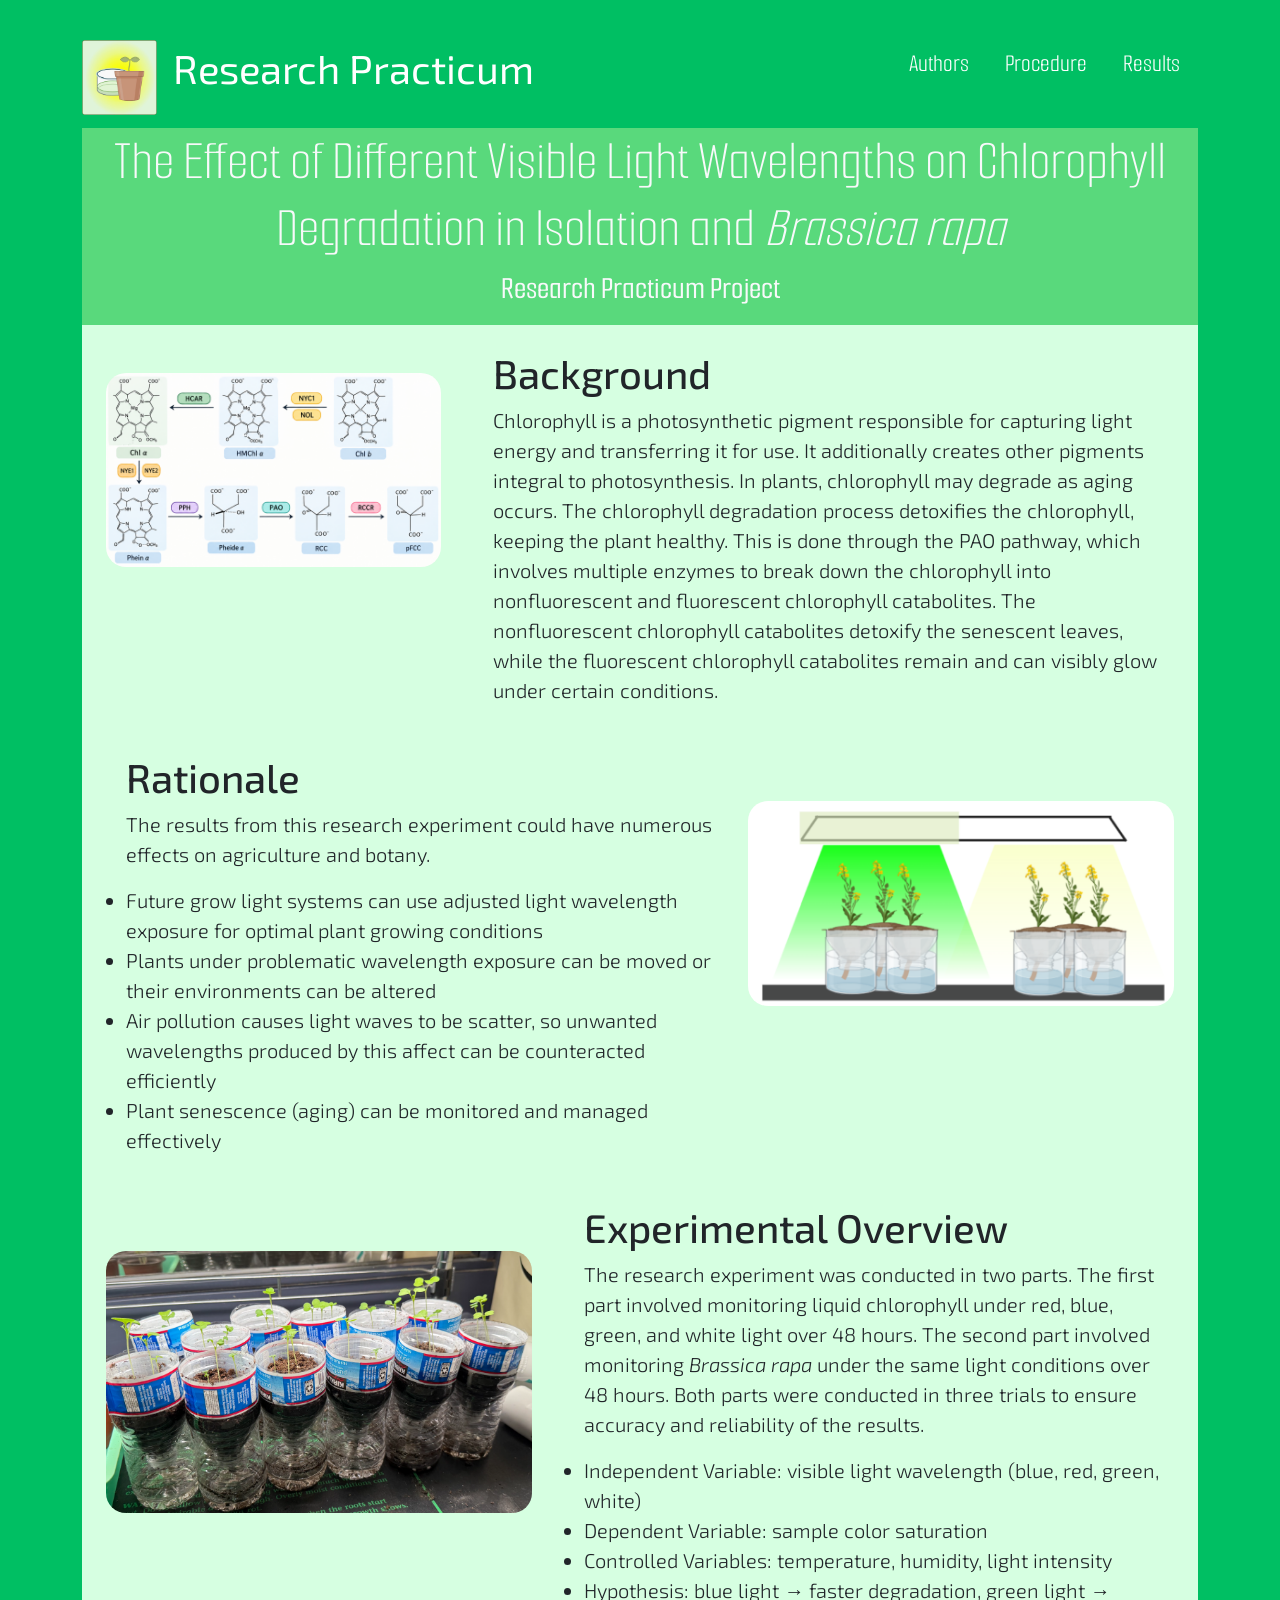
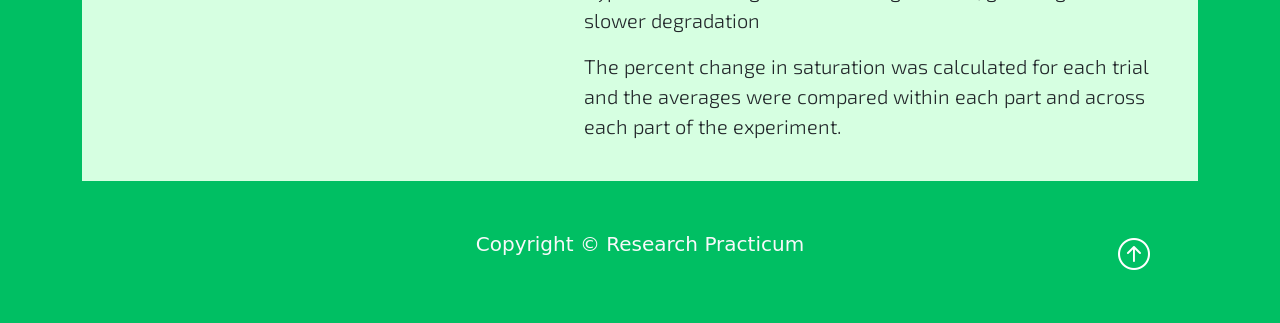
<file: index.html>
<!DOCTYPE html>
<html lang="en">

<head>
    <meta charset="UTF-8">
    <meta name="viewport" content="width=device-width, initial-scale=1.0">
    <title>Research Practicum - Aaron D'Souza</title>
    <link href="https://cdn.jsdelivr.net/npm/bootstrap@5.3.8/dist/css/bootstrap.min.css" rel="stylesheet"
        integrity="sha384-sRIl4kxILFvY47J16cr9ZwB07vP4J8+LH7qKQnuqkuIAvNWLzeN8tE5YBujZqJLB" crossorigin="anonymous">

    <link rel="stylesheet" href="https://cdn.jsdelivr.net/npm/bootstrap-icons@1.13.1/font/bootstrap-icons.min.css">

    <link rel="stylesheet" href="styles.css">

    <link rel="icon" type="image/png" href="img/brandlogo.png">

    <script src="https://cdn.jsdelivr.net/npm/bootstrap@5.3.8/dist/js/bootstrap.bundle.min.js"
        integrity="sha384-FKyoEForCGlyvwx9Hj09JcYn3nv7wiPVlz7YYwJrWVcXK/BmnVDxM+D2scQbITxI"
        crossorigin="anonymous"></script>
</head>

<body class="body">
    <div class="container-lg min-vh-100">
        <header>
            <!-- Navbar -->
            <nav class="navbar navbar-expand-lg nav-background-color fixed-top" data-bs-theme="dark">
                <div class="container">
                    <a href="#" class="navbar-brand"> <!-- Website Brand -->
                        <img src="img/brandlogo.png" alt="Brand Logo" class="d-inline-block align-text-top brand">
                    </a>

                    <p class="title-content"></p>

                    <!-- Hamburger Menu Button -->
                    <button class="navbar-toggler" type="button" data-bs-toggle="collapse" data-bs-target="#navmenu">
                        <span class="navbar-toggler-icon"></span>
                    </button>

                    <!-- Collapsible navbar menu with custom hover underline CSS animation -->
                    <div class="collapse navbar-collapse" id="navmenu"> <!-- Links to hamburger icon -->
                        <ul class="navbar-nav ms-auto"> <!-- ms-auto provides auto margin spacing -->
                            <li class="nav-itm">
                                <a href="authors.html"
                                    class="nav-link hover-underline-animation nav-menu-item">Authors</a>
                            </li>
                            <li class="nav-itm">
                                <a href="procedure.html"
                                    class="nav-link hover-underline-animation nav-menu-item">Procedure</a>
                            </li>
                            <li class="nav-itm">
                                <a href="results.html"
                                    class="nav-link hover-underline-animation nav-menu-item">Results</a>
                            </li>
                        </ul>
                    </div>
                </div>
            </nav>
        </header>

        <!-- Showcase -->
        <section class="showcase text-light p-2 text-center">
            <div class="container">
                <div class="row">
                    <div class="col-sm-12 p-0 d-flex align-center">
                        <div class="container">
                            <h1 class="display-4">The Effect of Different Visible Light Wavelengths on Chlorophyll
                                Degradation in Isolation and <em>Brassica rapa</em></h1>
                            <!-- display-4 will make the <h1> stand out -->
                            <h2>Research Practicum Project</h2>
                        </div>
                    </div>
                </div>
            </div>
        </section>

        <!--Overview-->
        <section class="overview text-dark p-2 text-left">
            <div class="container">
                <div class="row">
                    <div class="col-sm-4 p-3 mt-4">
                        <img src="img/PAO.png" alt="PAO Pathway" class="img-fluid img-trans-right">
                    </div>
                    <div class="col-sm-8 p-3">
                        <h1 class="overview-left-padding">Background</h1> <!-- overview-left-padding-->
                        <p class="lead overview-font overview-left-padding">
                            Chlorophyll is a photosynthetic pigment responsible for capturing light energy and
                            transferring it for use. It additionally creates other pigments integral to photosynthesis.
                            In plants, chlorophyll may degrade as aging occurs. The chlorophyll degradation process
                            detoxifies the chlorophyll, keeping the plant healthy. This is done through the PAO pathway,
                            which involves multiple enzymes to break down the chlorophyll into nonfluorescent and
                            fluorescent chlorophyll catabolites. The nonfluorescent chlorophyll catabolites detoxify the
                            senescent leaves,
                            while the fluorescent chlorophyll catabolites remain and can visibly glow under certain
                            conditions.
                        </p>
                    </div>
                </div>

                <div class="row">
                    <div class="col-sm-7 p-3">
                        <h1 class="overview-left-padding">Rationale</h1> <!-- overview-left-padding-->
                        <p class="lead overview-font overview-left-padding">
                            The results from this research experiment could have numerous effects on agriculture and
                            botany.
                        </p>
                        <ul class="lead overview-font overview-left-padding">
                            <li>Future grow light systems can use adjusted light wavelength exposure for optimal plant
                                growing conditions</li>
                            <li>Plants under problematic wavelength exposure can be moved or their environments can be
                                altered</li>
                            <li>Air pollution causes light waves to be scatter, so unwanted wavelengths produced by this
                                affect can be counteracted efficiently</li>
                            <li>Plant senescence (aging) can be monitored and managed effectively</li>
                        </ul>
                    </div>
                    <div class="col-sm-5 p-3 mt-5">
                        <img src="img/plant-exp-group.png" alt="Plant Experimental Group Diagram"
                            class="img-fluid img-trans-left">
                    </div>
                </div>

                <div class="row">
                    <div class="col-sm-5 p-3 mt-5">
                        <img src="img/self-water.png" alt="Self-Watering Plant Systems" class="img-fluid img-trans-right">
                    </div>
                    <div class="col-sm-7 p-3">
                        <h1 class="overview-left-padding">Experimental Overview</h1> <!-- overview-left-padding-->
                        <p class="lead overview-font overview-left-padding">
                            The research experiment was conducted in two parts. The first part involved monitoring
                            liquid
                            chlorophyll under red, blue, green, and white light over 48 hours. The second part involved
                            monitoring <em>Brassica rapa</em> under the same light conditions over 48 hours. Both parts
                            were conducted in three trials to ensure accuracy and reliability of the results.
                        </p>
                        <ul class="lead overview-font overview-left-padding">
                            <li>Independent Variable: visible light wavelength (blue, red, green, white)</li>
                            <li>Dependent Variable: sample color saturation</li>
                            <li>Controlled Variables: temperature, humidity, light intensity</li>
                            <li>Hypothesis: blue light &rarr; faster degradation, green light &rarr; slower degradation</li>
                        </ul>
                        <p class="lead overview-font overview-left-padding  ">
                            The percent change in saturation was calculated for each trial and the averages were compared
                            within each part and across each part of the experiment.
                        </p>
                    </div>
                </div>
            </div>
        </section>

        <footer class="p-5 footer text-light text-center position-relative">
            <div class="container">
                <p class="lead">Copyright &copy; Research Practicum</p>
                <a href="#" class="position-absolute bottom-0 end-0 p-5">
                    <i class="bi bi-arrow-up-circle h2 icon-white"></i>
                </a>
            </div>
        </footer>
    </div>
</body>

</html>
</file>
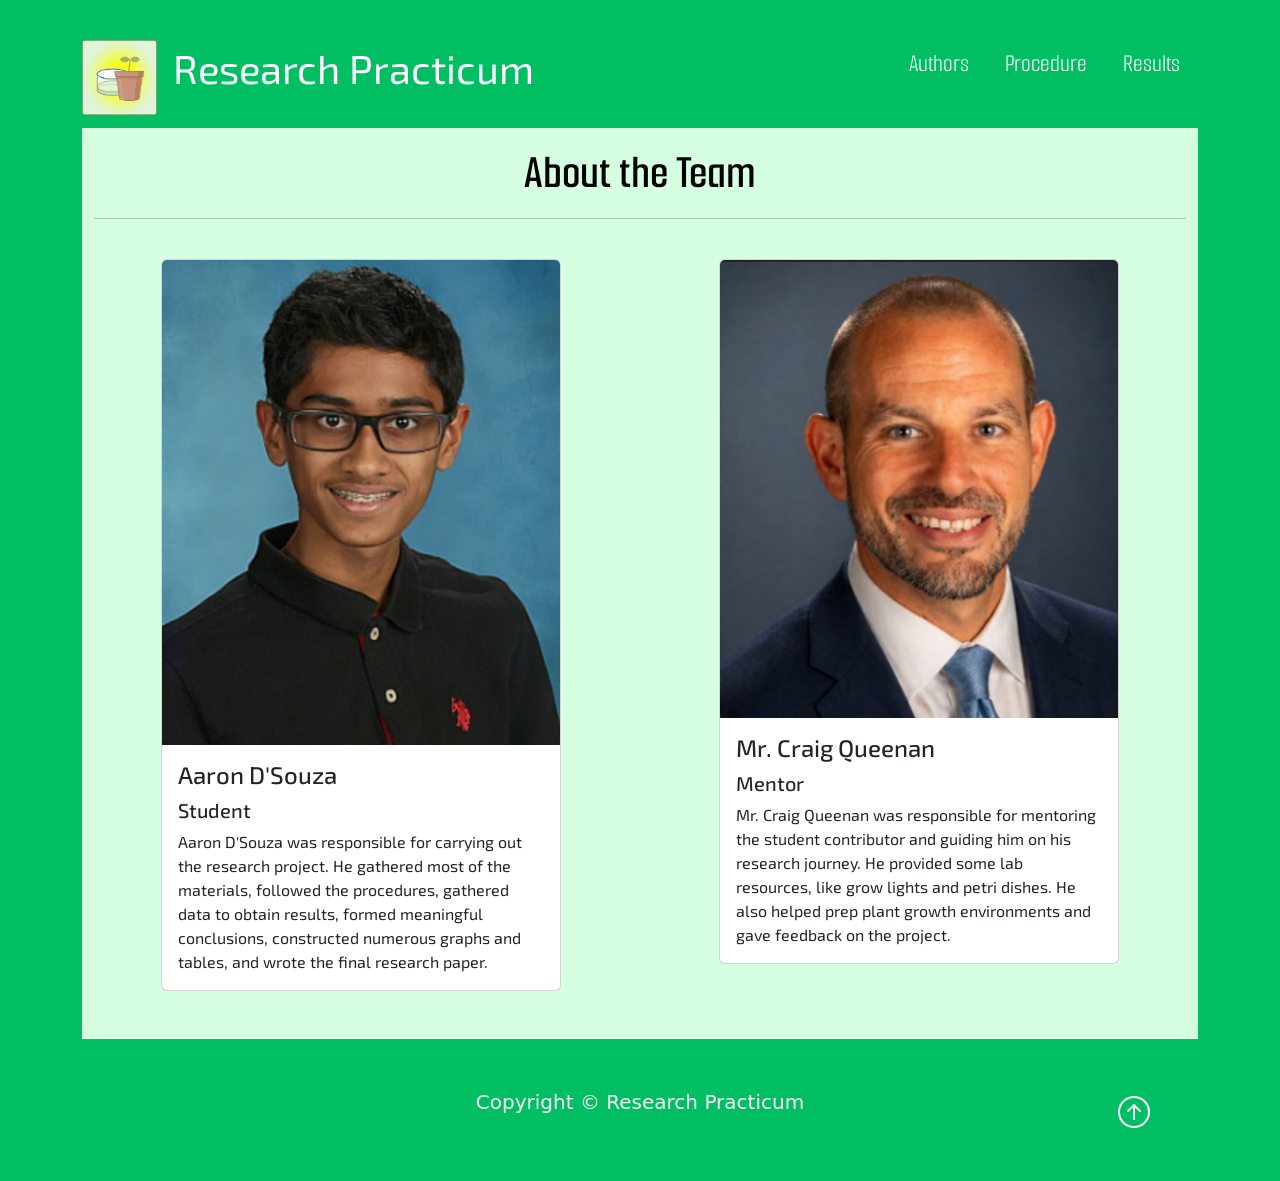
<file: authors.html>
<!DOCTYPE html>
<html lang="en">

<head>
    <meta charset="UTF-8">
    <meta name="viewport" content="width=device-width, initial-scale=1.0">
    <title>Research Practicum - Aaron D'Souza</title>
    <link href="https://cdn.jsdelivr.net/npm/bootstrap@5.3.8/dist/css/bootstrap.min.css" rel="stylesheet"
        integrity="sha384-sRIl4kxILFvY47J16cr9ZwB07vP4J8+LH7qKQnuqkuIAvNWLzeN8tE5YBujZqJLB" crossorigin="anonymous">

    <link rel="stylesheet" href="https://cdn.jsdelivr.net/npm/bootstrap-icons@1.13.1/font/bootstrap-icons.min.css">

    <link rel="stylesheet" href="styles.css">

    <link rel="icon" type="image/png" href="img/brandlogo.png">

    <script src="https://cdn.jsdelivr.net/npm/bootstrap@5.3.8/dist/js/bootstrap.bundle.min.js"
        integrity="sha384-FKyoEForCGlyvwx9Hj09JcYn3nv7wiPVlz7YYwJrWVcXK/BmnVDxM+D2scQbITxI"
        crossorigin="anonymous"></script>
</head>

<body class="body">
    <div class="container-lg min-vh-100">
        <header>
            <!-- Navbar -->
            <nav class="navbar navbar-expand-lg nav-background-color fixed-top" data-bs-theme="dark">
                <div class="container">
                    <a href="index.html" class="navbar-brand"> <!-- Website Brand -->
                        <img src="img/brandlogo.png" alt="Brand Logo" class="d-inline-block align-text-top brand">
                    </a>

                    <p class="title-content"></p>

                    <!-- Hamburger Menu Button -->
                    <button class="navbar-toggler" type="button" data-bs-toggle="collapse" data-bs-target="#navmenu">
                        <span class="navbar-toggler-icon"></span>
                    </button>

                    <!-- Collapsible navbar menu with custom hover underline CSS animation -->
                    <div class="collapse navbar-collapse" id="navmenu"> <!-- Links to hamburger icon -->
                        <ul class="navbar-nav ms-auto"> <!-- ms-auto provides auto margin spacing -->
                            <li class="nav-itm">
                                <a href="authors.html"
                                    class="nav-link hover-underline-animation nav-menu-item">Authors</a>
                            </li>
                            <li class="nav-itm">
                                <a href="procedure.html"
                                    class="nav-link hover-underline-animation nav-menu-item">Procedure</a>
                            </li>
                            <li class="nav-itm">
                                <a href="results.html"
                                    class="nav-link hover-underline-animation nav-menu-item">Results</a>
                            </li>
                        </ul>
                    </div>
                </div>
            </nav>
        </header>

        <!-- About the Team -->
        <section class="authors">
            <div class="container">
                <br>
                <h1 class="text-center about-team">About the Team</h1>
                <hr><br> <!-- Horizontal line and line break -->

                <!-- Cards organized in a 1 x 2 table format-->
                <div class="row row-cols-1 row-cols-md-2 g-4">
                    <div class="col">
                        <div class="card about">
                            <img src="img/aaron-student-image.png" alt="Aaron D'Souza" class="card-img-top">
                            <div class="card-body">
                                <h4 class="card-title">Aaron D'Souza</h4>
                                <h5>Student</h5>
                                <p class="card-text">Aaron D'Souza was responsible for carrying out the research project. He gathered most of the materials, followed the procedures, gathered data to obtain results, formed meaningful conclusions, constructed numerous graphs and tables, and wrote the final research paper.</p>
                            </div>
                        </div>
                    </div>

                    <div class="col">
                        <div class="card about">
                            <img src="img/queenan-mentor-image.png" alt="Mr. Craig Queenan" class="card-img-top">
                            <div class="card-body">
                                <h4 class="card-title">Mr. Craig Queenan</h4>
                                <h5>Mentor</h5>
                                <p class="card-text">Mr. Craig Queenan was responsible for mentoring the student contributor and guiding him on his research journey. He provided some lab resources, like grow lights and petri dishes. He also helped prep plant growth environments and gave feedback on the project.</p>
                            </div>
                        </div>
                    </div>
                </div>
                <br>
                <br>
            </div>
        </section>

        <footer class="p-5 footer text-light text-center position-relative">
            <div class="container">
                <p class="lead">Copyright &copy; Research Practicum</p>
                <a href="#" class="position-absolute bottom-0 end-0 p-5">
                    <i class="bi bi-arrow-up-circle h2 icon-white"></i>
                </a>
            </div>
        </footer>
    </div>
</body>

</html>
</file>
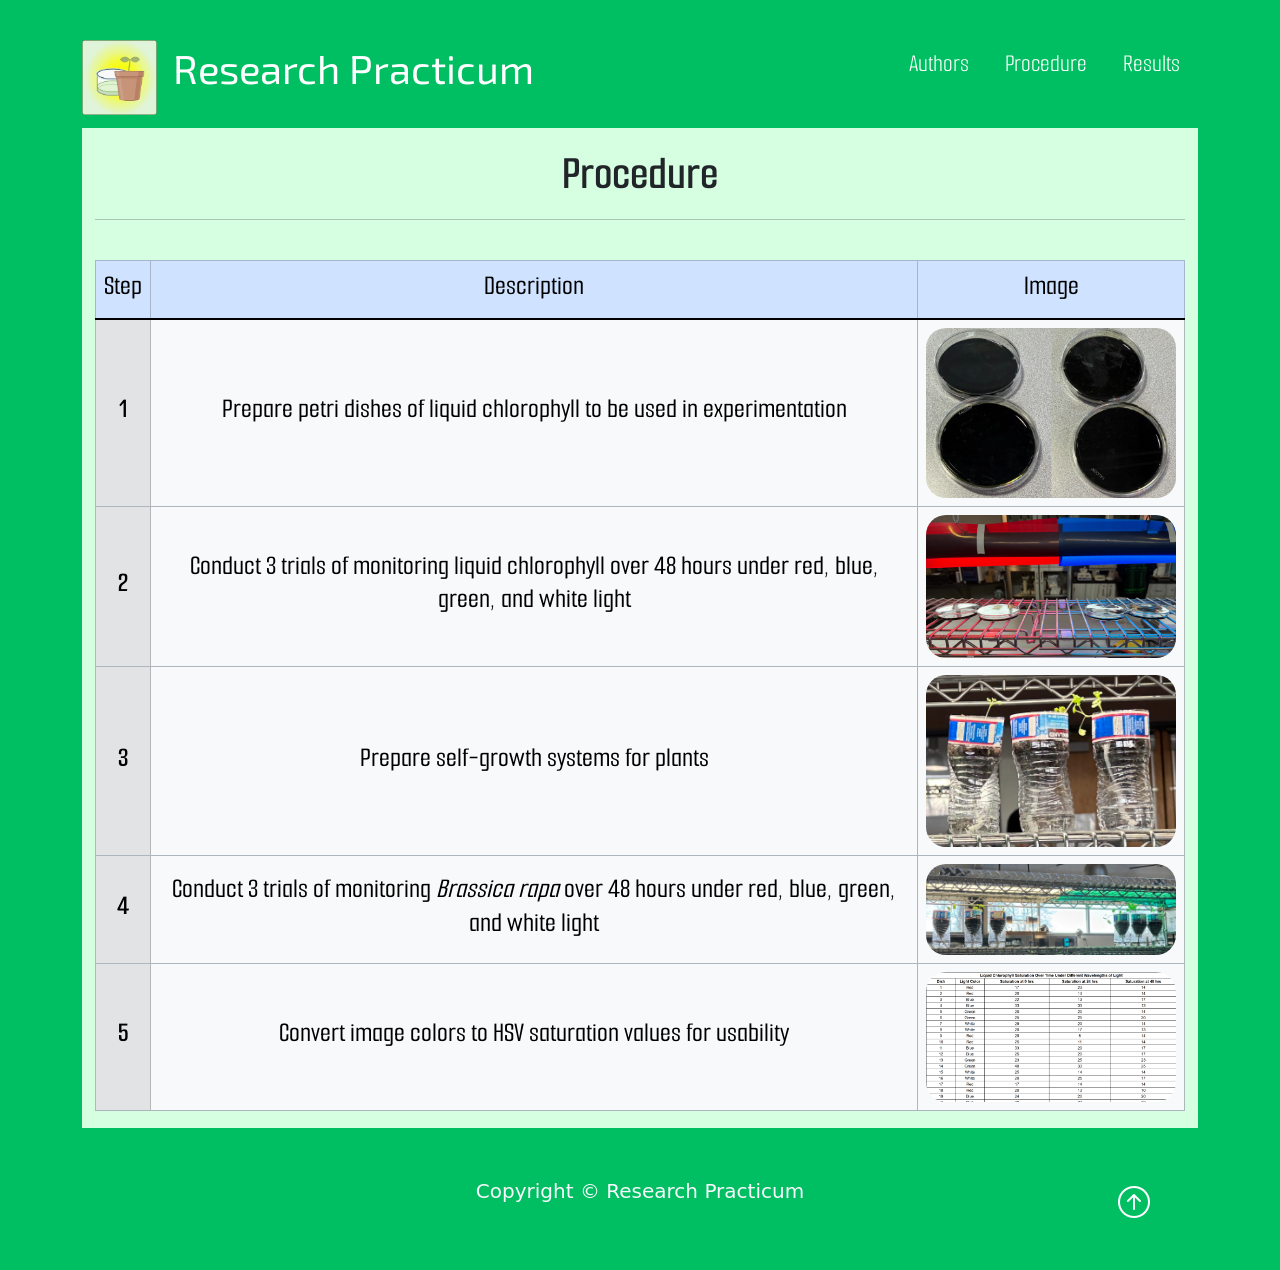
<file: procedure.html>
<!DOCTYPE html>
<html lang="en">

<head>
    <meta charset="UTF-8">
    <meta name="viewport" content="width=device-width, initial-scale=1.0">
    <title>Research Practicum - Aaron D'Souza</title>
    <link href="https://cdn.jsdelivr.net/npm/bootstrap@5.3.8/dist/css/bootstrap.min.css" rel="stylesheet"
        integrity="sha384-sRIl4kxILFvY47J16cr9ZwB07vP4J8+LH7qKQnuqkuIAvNWLzeN8tE5YBujZqJLB" crossorigin="anonymous">

    <link rel="stylesheet" href="https://cdn.jsdelivr.net/npm/bootstrap-icons@1.13.1/font/bootstrap-icons.min.css">

    <link rel="stylesheet" href="styles.css">

    <link rel="icon" type="image/png" href="img/brandlogo.png">

    <script src="https://cdn.jsdelivr.net/npm/bootstrap@5.3.8/dist/js/bootstrap.bundle.min.js"
        integrity="sha384-FKyoEForCGlyvwx9Hj09JcYn3nv7wiPVlz7YYwJrWVcXK/BmnVDxM+D2scQbITxI"
        crossorigin="anonymous"></script>
</head>

<body class="body">
    <div class="container-lg min-vh-100">
        <header>
            <!-- Navbar -->
            <nav class="navbar navbar-expand-lg nav-background-color fixed-top" data-bs-theme="dark">
                <div class="container">
                    <a href="index.html" class="navbar-brand"> <!-- Website Brand -->
                        <img src="img/brandlogo.png" alt="Brand Logo" class="d-inline-block align-text-top brand">
                    </a>

                    <p class="title-content"></p>

                    <!-- Hamburger Menu Button -->
                    <button class="navbar-toggler" type="button" data-bs-toggle="collapse" data-bs-target="#navmenu">
                        <span class="navbar-toggler-icon"></span>
                    </button>

                    <!-- Collapsible navbar menu with custom hover underline CSS animation -->
                    <div class="collapse navbar-collapse" id="navmenu"> <!-- Links to hamburger icon -->
                        <ul class="navbar-nav ms-auto"> <!-- ms-auto provides auto margin spacing -->
                            <li class="nav-itm">
                                <a href="authors.html"
                                    class="nav-link hover-underline-animation nav-menu-item">Authors</a>
                            </li>
                            <li class="nav-itm">
                                <a href="procedure.html"
                                    class="nav-link hover-underline-animation nav-menu-item">Procedure</a>
                            </li>
                            <li class="nav-itm">
                                <a href="results.html"
                                    class="nav-link hover-underline-animation nav-menu-item">Results</a>
                            </li>
                        </ul>
                    </div>
                </div>
            </nav>
        </header>

        <!-- How to use the sensor -->
         <section class="procedure">
            <div class="container">
                <br>
                <div class="text-center">
                    <h1 class="procedure-header">Procedure</h1>
                </div>

                <hr><br>

                <table class="table table-hover text-center table-light table-bordered border-dark-subtle">
                    <thead>
                        <tr class="table-primary">
                            <th><h3>Step</h3></th>
                            <th><h3>Description</h3></th>
                            <th><h3>Image</h3></th>
                        </tr>
                    </thead>
                    <tbody class="table-group-divider">
                        <!-- Row 1 -->
                        <tr class="align-middle">
                            <th scope="row" class="table-secondary"><h3 class="step">1</h3></th>
                            <td><h3 class="howTo">Prepare petri dishes of liquid chlorophyll to be used in experimentation</h3></td>
                            <td class="text-center"><img src="img/chl-bf.png" alt="Petri Dishes with Liquid Chlorophyll" class="procedure-img"></td>
                        </tr>

                        <!-- Row 2 -->
                        <tr class="align-middle">
                            <th scope="row" class="table-secondary"><h3 class="step">2</h3></th>
                            <td><h3 class="howTo">Conduct 3 trials of monitoring liquid chlorophyll over 48 hours under red, blue, green, and white light</h3></td>
                            <td class="text-center"><img src="img/chl-af.png" alt="Liquid Chlorophyll Experimental Setup" class="procedure-img"></td>
                        </tr>

                        <!-- Row 3 -->
                        <tr class="align-middle">
                            <th scope="row" class="table-secondary"><h3 class="step">3</h3></th>
                            <td><h3 class="howTo">Prepare self-growth systems for plants</h3></td>
                            <td class="text-center"><img src="img/procedure-self-water.png" alt="Plant Self-Growth Systems" class="procedure-img"></td>
                        </tr>

                        <!-- Row 4 -->
                        <tr class="align-middle">
                            <th scope="row" class="table-secondary"><h3 class="step">4</h3></th>
                            <td><h3 class="howTo">Conduct 3 trials of monitoring <em>Brassica rapa</em> over 48 hours under red, blue, green, and white light</h3></td>
                            <td class="text-center"><img src="img/plant-af.png" alt="Brassica rapa Experimental Setup" class="procedure-img"></td>
                        </tr>

                        <!-- Row 5 -->
                        <tr class="align-middle">
                            <th scope="row" class="table-secondary"><h3 class="step">5</h3></th>
                            <td><h3 class="howTo">Convert image colors to HSV saturation values for usability</h3></td>
                            <td class="text-center"><img src="img/data-conv.png" alt="Data Conversion" class="procedure-img"></td>
                        </tr>
                    </tbody>
                </table>
            </div>
         </section>

        <footer class="p-5 footer text-light text-center position-relative">
            <div class="container">
                <p class="lead">Copyright &copy; Research Practicum</p>
                <a href="#" class="position-absolute bottom-0 end-0 p-5">
                    <i class="bi bi-arrow-up-circle h2 icon-white"></i>
                </a>
            </div>
        </footer>
    </div>
</body>

</html>
</file>
<file: styles.css>
/* --------------- Font Imports ---------------- */

@import url('https://fonts.googleapis.com/css2?family=Exo+2:ital,wght@0,100..900;1,100..900&family=Smooch+Sans:wght@100..900&display=swap');

/* ----------------- Class CSS ----------------- */

.about {
    width: 400px;
    margin: auto;
    transition: transform 0.5s cubic-bezier(0.175, 0.885, 0.32, 1.875) 0s;
}

.about:hover {
    transform: rotate(5deg);
}

.about-team {
    color: rgb(0, 0, 0);
    font-family: "Smooch Sans", sans-serif;
    font-weight: 600;
    margin-top: 120px;
    font-size: 48px;
}

.authors {
    background-color: #d6ffe1;
    font-family: "Exo 2", sans-serif;
}

.body {
    background-color: #00bf63;
}

.brand {
    width: 75px;
    height: 75px;
}

.chartjs-sample {
    background-color: #8fa3ab;
}

.footer {
    background-color: #00bf63;
}

.icon-white {
    /* Arrow icon at bottom of page */
    color: #FFFFFF;
}

.img-trans-right {
    border-radius: 20px;
    transition: transform 0.5s cubic-bezier(0.175, 0.885, 0.32, 1.875) 0s;
}

.img-trans-right:hover {
    transform: rotate(5deg);
}

.img-trans-left {
    border-radius: 20px;
    transition: transform 0.5s cubic-bezier(0.175, 0.885, 0.32, 1.875) 0s;
}

.img-trans-left:hover {
    transform: rotate(-5deg);
}

.nav-background-color {
    /* navbar background color */
    background-color: #00bf63;
}

.nav-menu-item {
    /* navbar link text properties */
    font-size: 25px;
    margin-left: 10px;
    margin-right: 10px;
    font-family: "Smooch Sans", sans-serif;
    color: #ffffff;
}

.overview {
    background-color: #d6ffe1;
    font-family: "Exo 2", sans-serif;
}

.overview-left-padding {
    padding-left: 20px;
}

.overview-right-padding {
    padding-right: 20px;
}

.procedure {
    background-color: #d6ffe1;
    padding: 1px;
    font-family: "Smooch Sans", sans-serif;
    margin-top: 120px;
}

.procedure-header {
    font-weight: 600;
    font-size: 48px;
}

.procedure-img {
    width: 250px;
    border-radius: 20px;
}

.showcase {
    background-color: #59d97c;
    font-family: "Smooch Sans", sans-serif;
    margin-top: 120px;
}

.step {
    font-weight: 600;
}

/* ----------------- ID CSS ----------------- */

/* -----------------Underline Animation CSS -----------------*/
#chart-wrapper {
    margin: auto;
    padding: 10px;
    min-height: 400px;
    background-color: whitesmoke !important;
    justify-content: center;
    align-items: center;
}



.hover-underline-animation {
    display: inline-block;
    position: relative;
}

.hover-underline-animation:after {
    content: '';
    position: absolute;
    width: 100%;
    transform: scaleX(0);
    height: 2px;
    bottom: 0;
    left: 0;
    background-color: #eae6e6;
    transition: transform 0.35s ease-out;
}

.hover-underline-animation:hover:after {
    transform: scaleX(1);
}

.navbar-brand::after {
    content: 'Research Practicum';
    top: 25px;
    left: 10px;
    position: relative;
    width: 100%;
    font-family: "Exo 2", sans-serif;
    font-size: 40px;
}

@media screen and (max-width: 560px) {
    .navbar-brand:after {
        font-size: 28px;
    }

    .procedure-img {
        width:150px;
    }
}

.chartJS-sample {
    margin-top: 140px;
}
</file>
